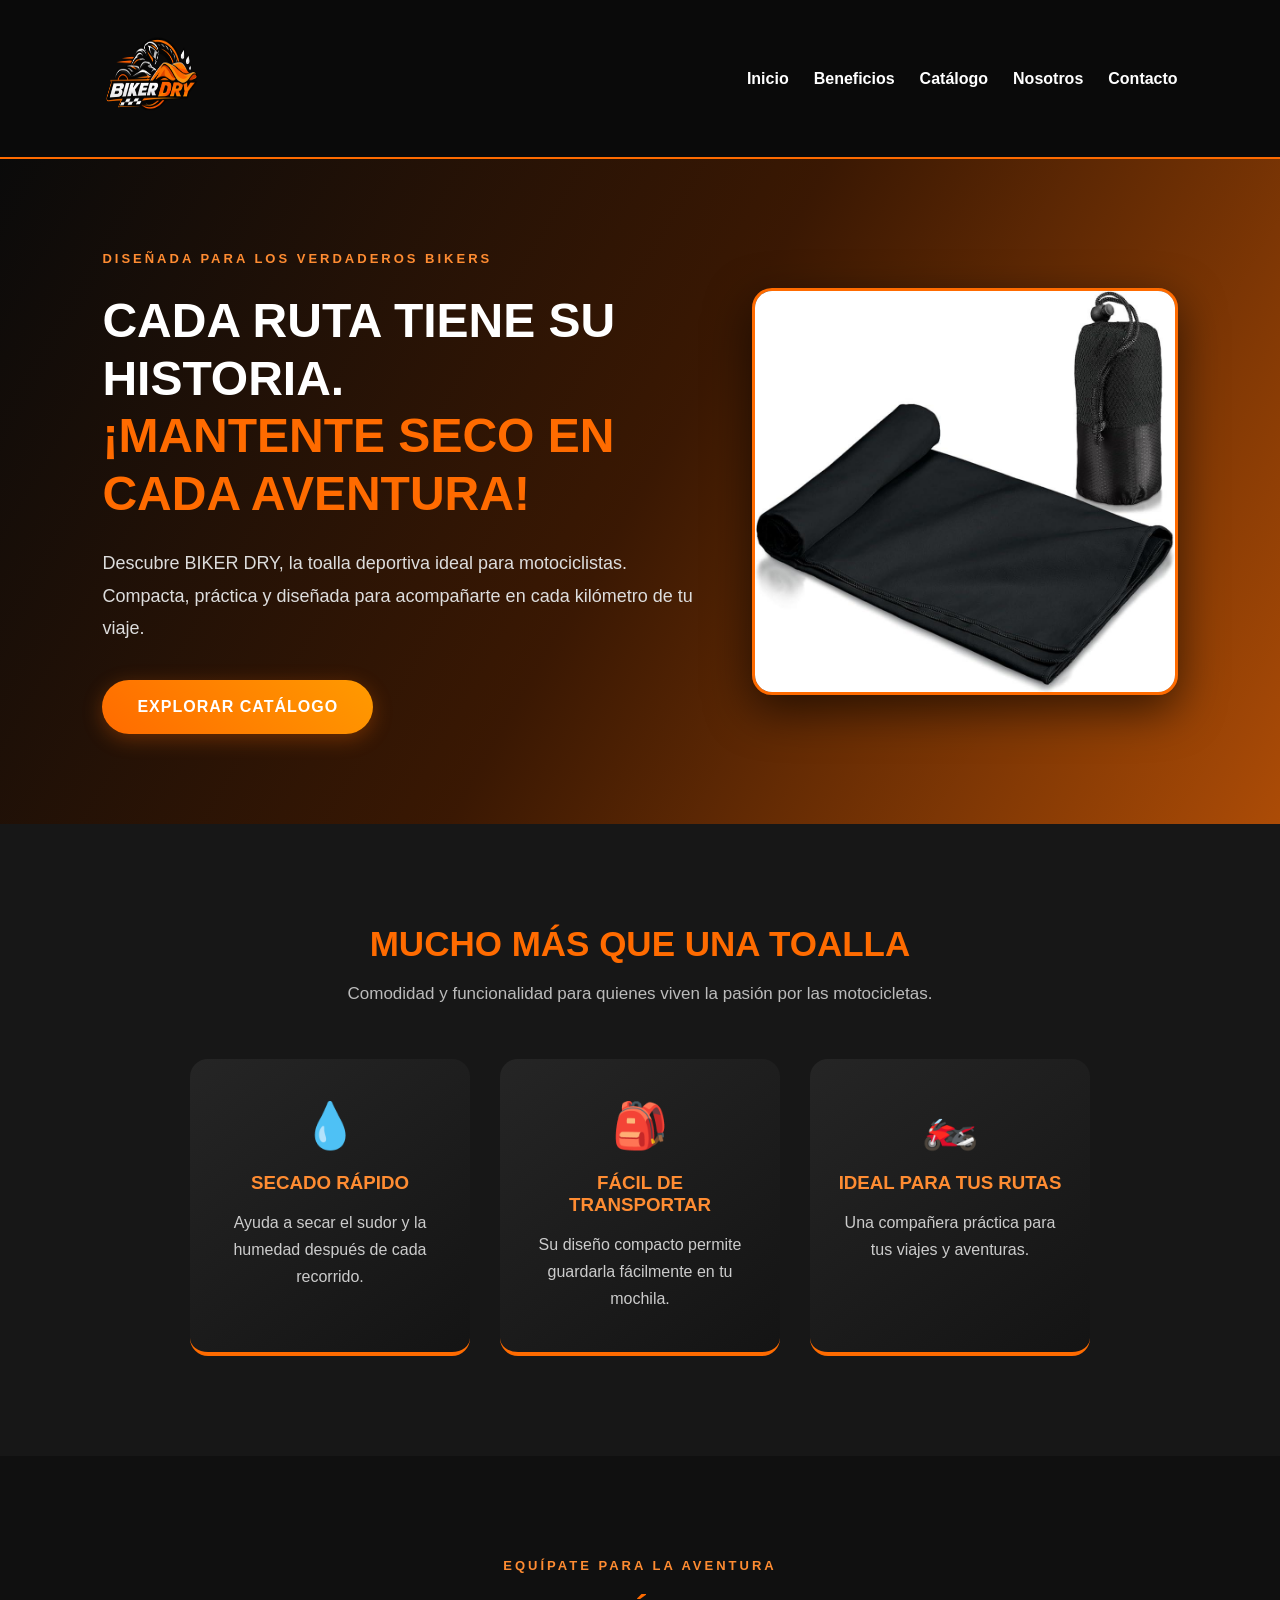
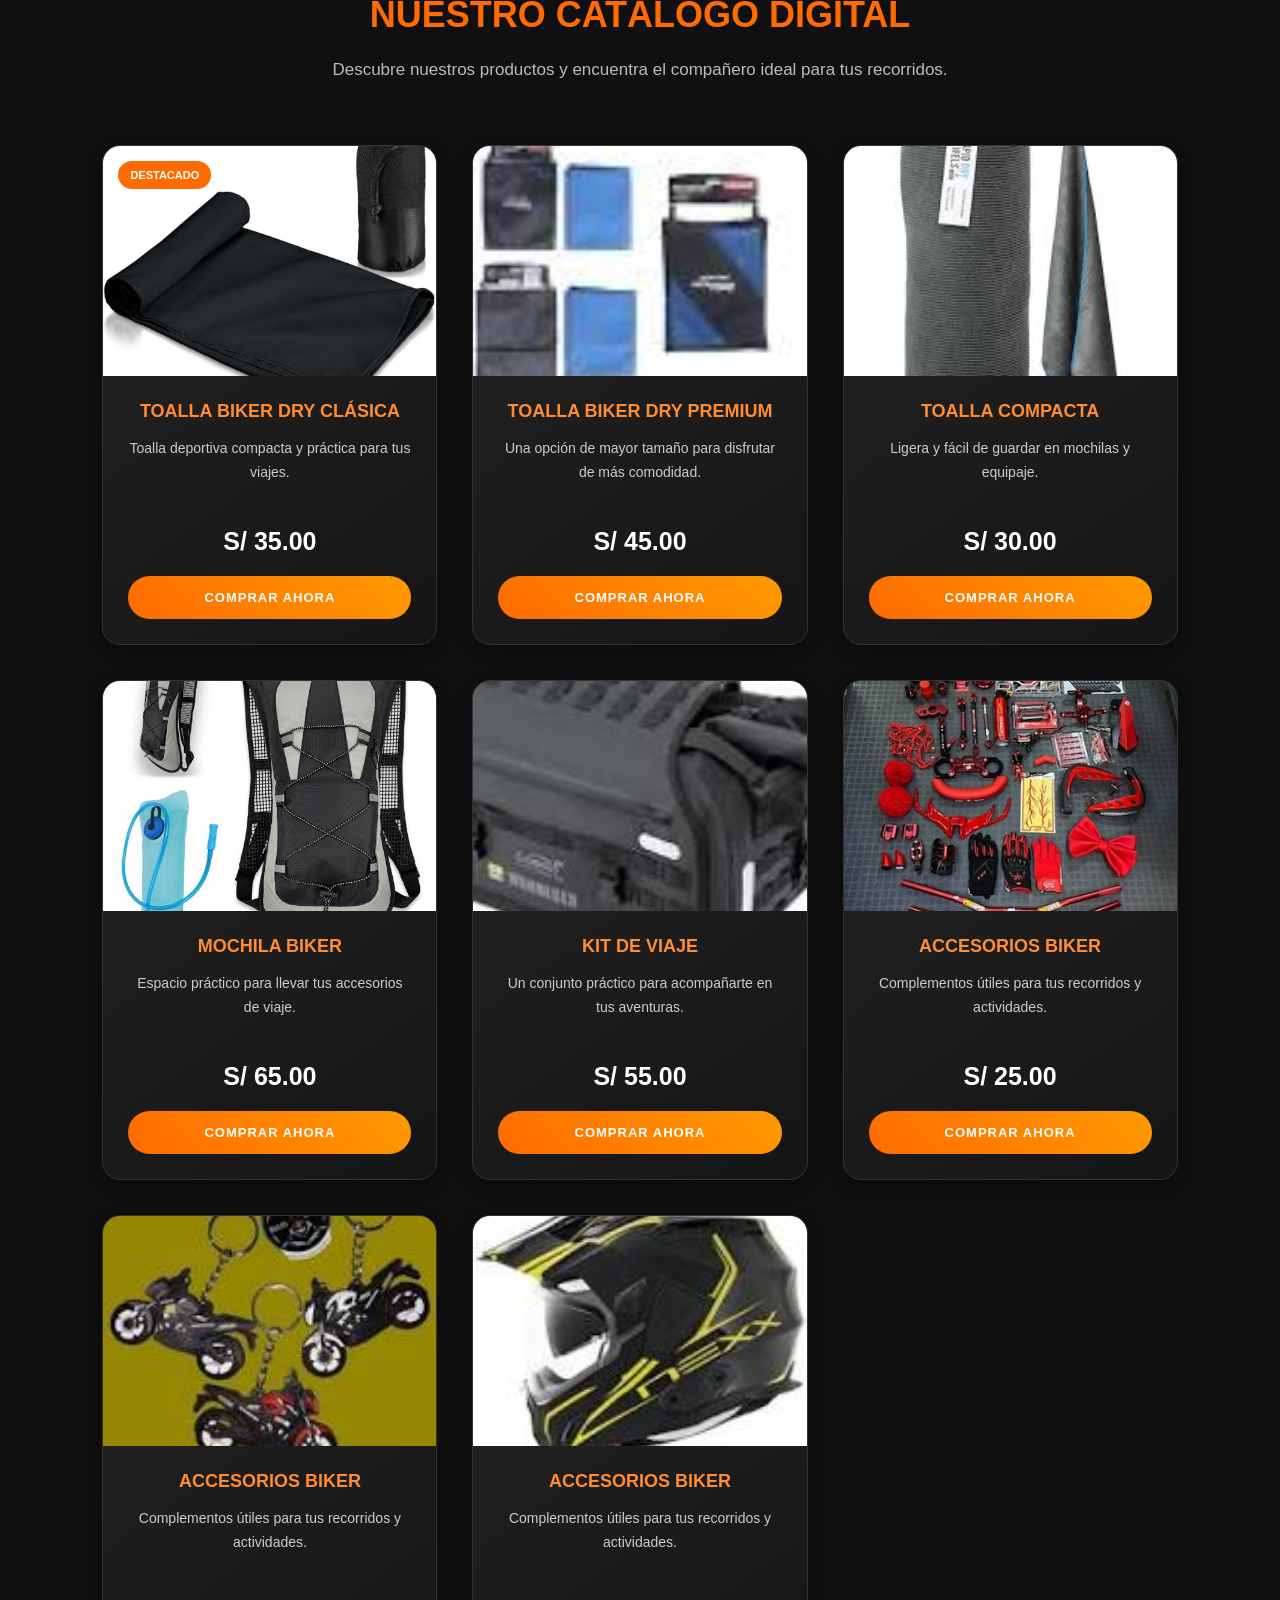
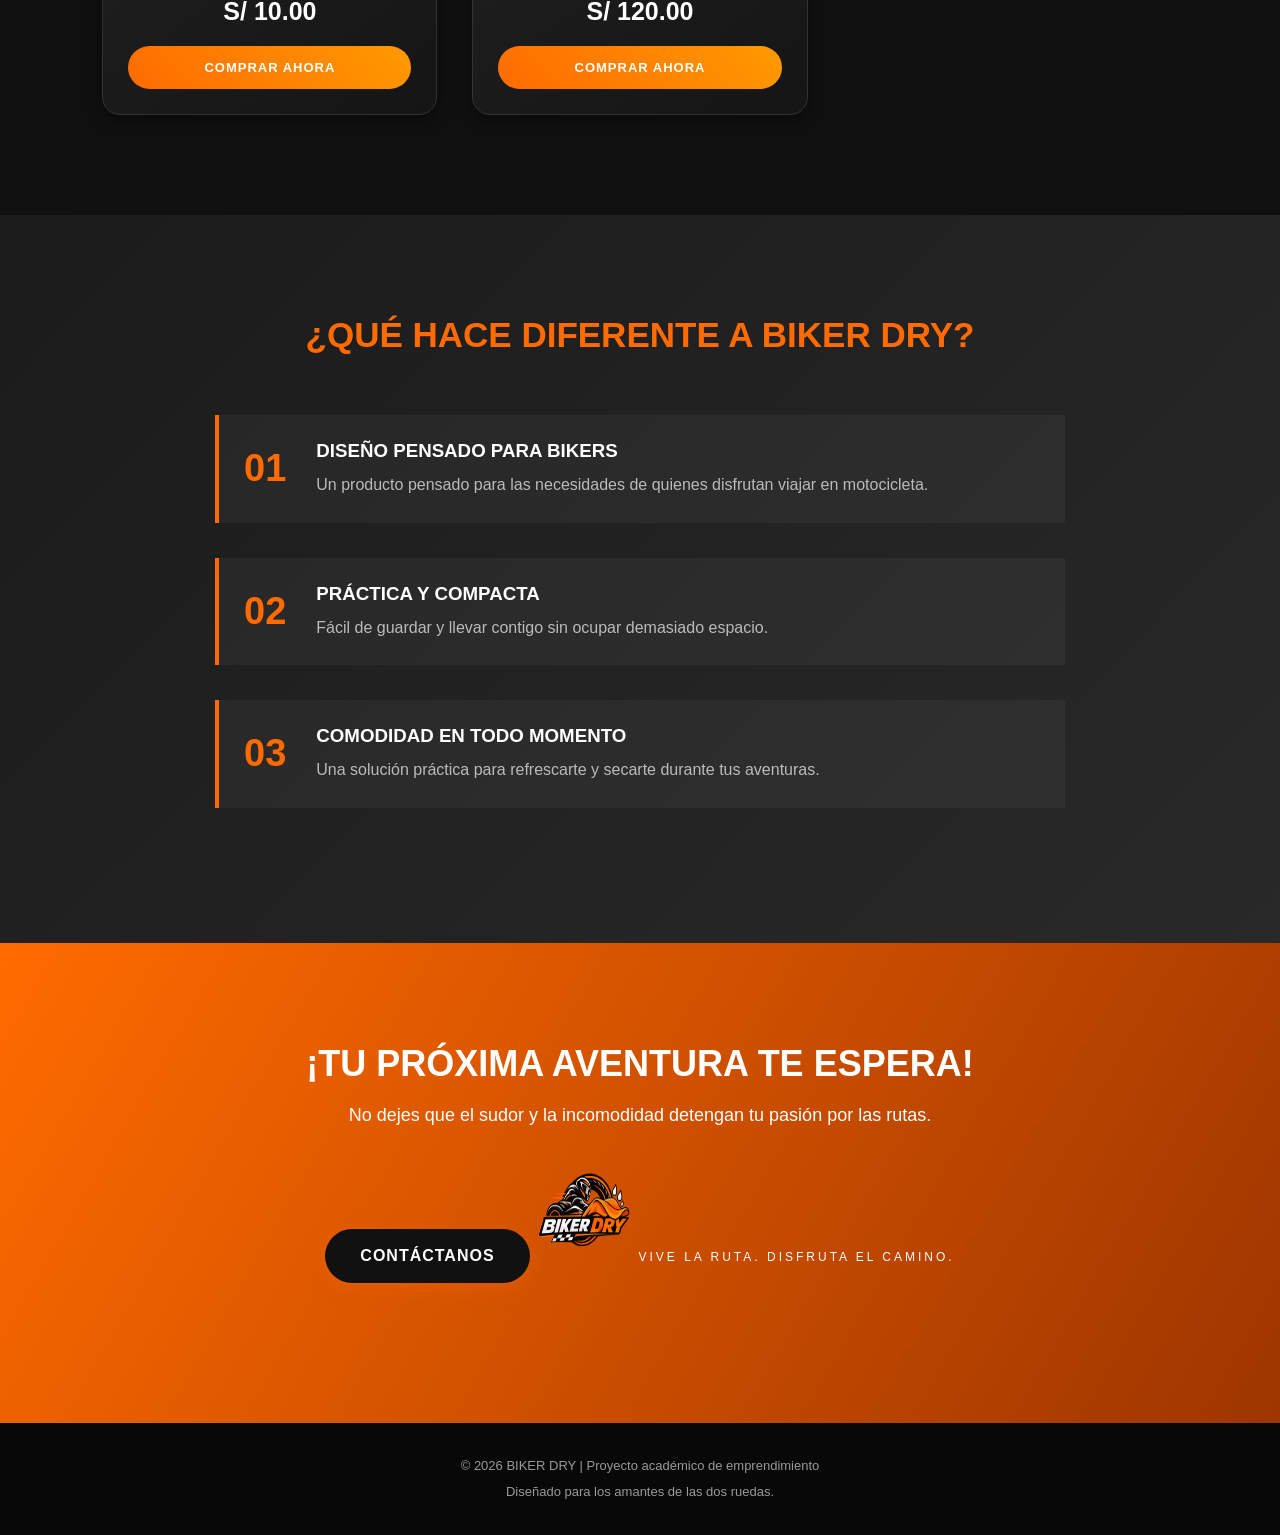
<file: index.html>
<!DOCTYPE html>
<html lang="es">
<head>
    <meta charset="UTF-8">
    <meta name="viewport" content="width=device-width, initial-scale=1.0">
    <meta name="description" content="BIKER DRY: productos deportivos y accesorios para motociclistas.">
    <title>BIKER DRY | Catálogo Digital</title>
    <link rel="stylesheet" href="estilos.css">
</head>

<body>

    <!-- ENCABEZADO -->
    <header class="encabezado">
        <a class="logo" href="#inicio" aria-label="BIKER DRY - Inicio">
            <img src="logo-biker-dry.png" alt="Logotipo BIKER DRY" width="100" height="100">
        </a>

        <nav class="menu">
            <a href="#inicio">Inicio</a>
            <a href="#beneficios">Beneficios</a>
            <a href="#catalogo">Catálogo</a>
            <a href="nosotros.html">Nosotros</a>
            <a href="#contacto">Contacto</a>
        </nav>
    </header>

    <!-- PORTADA PRINCIPAL -->
    <section class="hero" id="inicio">

        <div class="contenido">
            <span class="etiqueta">
                DISEÑADA PARA LOS VERDADEROS BIKERS
            </span>

            <h1>
                CADA RUTA TIENE SU HISTORIA.
                <span>¡MANTENTE SECO EN CADA AVENTURA!</span>
            </h1>

            <p>
                Descubre BIKER DRY, la toalla deportiva ideal
                para motociclistas. Compacta, práctica y diseñada
                para acompañarte en cada kilómetro de tu viaje.
            </p>

            <a href="#catalogo" class="boton">
                EXPLORAR CATÁLOGO
            </a>
        </div>

        <div class="imagen-producto">
            <img src="toalla.jpg" alt="Toalla deportiva BIKER DRY">
        </div>

    </section>

    <!-- BENEFICIOS -->
    <section class="beneficios" id="beneficios">

        <h2>MUCHO MÁS QUE UNA TOALLA</h2>

        <p class="descripcion">
            Comodidad y funcionalidad para quienes viven
            la pasión por las motocicletas.
        </p>

        <div class="contenedor-tarjetas">

            <div class="tarjeta">
                <div class="icono">💧</div>
                <h3>SECADO RÁPIDO</h3>
                <p>Ayuda a secar el sudor y la humedad después de cada recorrido.</p>
            </div>

            <div class="tarjeta">
                <div class="icono">🎒</div>
                <h3>FÁCIL DE TRANSPORTAR</h3>
                <p>Su diseño compacto permite guardarla fácilmente en tu mochila.</p>
            </div>

            <div class="tarjeta">
                <div class="icono">🏍️</div>
                <h3>IDEAL PARA TUS RUTAS</h3>
                <p>Una compañera práctica para tus viajes y aventuras.</p>
            </div>

        </div>
    </section>

    <!-- CATÁLOGO DIGITAL -->
    <section class="catalogo" id="catalogo">

        <div class="catalogo-encabezado">
            <span class="etiqueta">EQUÍPATE PARA LA AVENTURA</span>
            <h2>NUESTRO CATÁLOGO DIGITAL</h2>
            <p>
                Descubre nuestros productos y encuentra
                el compañero ideal para tus recorridos.
            </p>
        </div>

        <div class="catalogo-grid">

            <!-- PRODUCTO 1 -->
            <article class="producto">
                <div class="producto-imagen">
                    <img src="toalla.jpg" alt="Toalla BIKER DRY clásica">
                    <span class="producto-etiqueta">DESTACADO</span>
                </div>

                <div class="producto-info">
                    <h3>TOALLA BIKER DRY CLÁSICA</h3>
                    <p>Toalla deportiva compacta y práctica para tus viajes.</p>
                    <div class="precio">S/ 35.00</div>
                    <a href="mailto:contacto@bikerdry.com?subject=Pedido%20Toalla%20Clásica"
                       class="boton-comprar">COMPRAR AHORA</a>
                </div>
            </article>

            <!-- PRODUCTO 2 -->
            <article class="producto">
                <div class="producto-imagen">
                    <img src="TOALLA COMPACTA viker.jpg" alt="Toalla BIKER DRY premium">
                </div>

                <div class="producto-info">
                    <h3>TOALLA BIKER DRY PREMIUM</h3>
                    <p>Una opción de mayor tamaño para disfrutar de más comodidad.</p>
                    <div class="precio">S/ 45.00</div>
                    <a href="mailto:contacto@bikerdry.com?subject=Pedido%20Toalla%20Premium"
                       class="boton-comprar">COMPRAR AHORA</a>
                </div>
            </article>

            <!-- PRODUCTO 3 -->
            <article class="producto">
                <div class="producto-imagen">
                    <img src="toalla premiun.jpg" alt="Toalla compacta">
                </div>

                <div class="producto-info">
                    <h3>TOALLA COMPACTA</h3>
                    <p>Ligera y fácil de guardar en mochilas y equipaje.</p>
                    <div class="precio">S/ 30.00</div>
                    <a href="mailto:contacto@bikerdry.com?subject=Pedido%20Toalla%20Compacta"
                       class="boton-comprar">COMPRAR AHORA</a>
                </div>
            </article>

            <!-- PRODUCTO 4 -->
            <article class="producto">
                <div class="producto-imagen">
                    <img src="mol.jpg" alt="Mochila para motociclistas">
                </div>

                <div class="producto-info">
                    <h3>MOCHILA BIKER</h3>
                    <p>Espacio práctico para llevar tus accesorios de viaje.</p>
                    <div class="precio">S/ 65.00</div>
                    <a href="mailto:contacto@bikerdry.com?subject=Pedido%20Mochila%20Biker"
                       class="boton-comprar">COMPRAR AHORA</a>
                </div>
            </article>

            <!-- PRODUCTO 5 -->
            <article class="producto">
                <div class="producto-imagen">
                    <img src="kit.jpg" alt="Kit de viaje BIKER DRY">
                </div>

                <div class="producto-info">
                    <h3>KIT DE VIAJE</h3>
                    <p>Un conjunto práctico para acompañarte en tus aventuras.</p>
                    <div class="precio">S/ 55.00</div>
                    <a href="mailto:contacto@bikerdry.com?subject=Pedido%20Kit%20de%20Viaje"
                       class="boton-comprar">COMPRAR AHORA</a>
                </div>
            </article>

            <!-- PRODUCTO 6 -->
            <article class="producto">
                <div class="producto-imagen">
                    <img src="acs.jpg" alt="Accesorios BIKER DRY">
                </div>

                <div class="producto-info">
                    <h3>ACCESORIOS BIKER</h3>
                    <p>Complementos útiles para tus recorridos y actividades.</p>
                    <div class="precio">S/ 25.00</div>
                    <a href="mailto:contacto@bikerdry.com?subject=Pedido%20Accesorios%20Biker"
                       class="boton-comprar">COMPRAR AHORA</a>
                </div>
            </article>
             <!-- PRODUCTO 7 -->
            <article class="producto">
                <div class="producto-imagen">
                    <img src="llave.jpg" alt="llaveros BIKER DRY">
                </div>

                <div class="producto-info">
                    <h3>ACCESORIOS BIKER</h3>
                    <p>Complementos útiles para tus recorridos y actividades.</p>
                    <div class="precio">S/ 10.00</div>
                    <a href="mailto:contacto@bikerdry.com?subject=Pedido%20Accesorios%20Biker"
                       class="boton-comprar">COMPRAR AHORA</a>
                </div>
            </article>
             <!-- PRODUCTO 8 -->
            <article class="producto">
                <div class="producto-imagen">
                    <img src="cascos.jpg" alt="cascos BIKER DRY">
                </div>

                <div class="producto-info">
                    <h3>ACCESORIOS BIKER</h3>
                    <p>Complementos útiles para tus recorridos y actividades.</p>
                    <div class="precio">S/ 120.00</div>
                    <a href="mailto:contacto@bikerdry.com?subject=Pedido%20Accesorios%20Biker"
                       class="boton-comprar">COMPRAR AHORA</a>
                </div>
            </article>



        </div>
    </section>

    <!-- DIFERENCIADORES -->
    <section class="diferencias" id="diferencias">

        <h2>¿QUÉ HACE DIFERENTE A BIKER DRY?</h2>

        <div class="puntos">

            <div class="punto">
                <span>01</span>
                <div>
                    <h3>DISEÑO PENSADO PARA BIKERS</h3>
                    <p>Un producto pensado para las necesidades de quienes disfrutan viajar en motocicleta.</p>
                </div>
            </div>

            <div class="punto">
                <span>02</span>
                <div>
                    <h3>PRÁCTICA Y COMPACTA</h3>
                    <p>Fácil de guardar y llevar contigo sin ocupar demasiado espacio.</p>
                </div>
            </div>

            <div class="punto">
                <span>03</span>
                <div>
                    <h3>COMODIDAD EN TODO MOMENTO</h3>
                    <p>Una solución práctica para refrescarte y secarte durante tus aventuras.</p>
                </div>
            </div>

        </div>
    </section>

    <!-- CONTACTO -->
    <section class="contacto" id="contacto">

        <h2>¡TU PRÓXIMA AVENTURA TE ESPERA!</h2>

        <p>
            No dejes que el sudor y la incomodidad
            detengan tu pasión por las rutas.
        </p>

        <a href="mailto:contacto@bikerdry.com?subject=Consulta%20BIKER%20DRY"
           class="boton">
            CONTÁCTANOS
        </a>

        <img class="logo-pie" src="logo-biker-dry.png" alt="Logotipo BIKER DRY" width="100" height="100">
        <span>VIVE LA RUTA. DISFRUTA EL CAMINO.</span>

    </section>

    <!-- PIE DE PÁGINA -->
    <footer>
        <p>© 2026 BIKER DRY | Proyecto académico de emprendimiento</p>
        <p>Diseñado para los amantes de las dos ruedas.</p>
    </footer>

</body>
</html>
</file>
<file: estilos.css>
/* CONFIGURACIÓN GENERAL */

* {
    margin: 0;
    padding: 0;
    box-sizing: border-box;
}

html {
    scroll-behavior: smooth;
    scroll-padding-top: 20px;
}

body {
    font-family: Arial, sans-serif;
    background: #111111;
    color: white;
    overflow-x: hidden;
}

/* ENCABEZADO */

.encabezado {
    display: flex;
    justify-content: space-between;
    align-items: center;
    padding: 25px 8%;
    background: #0a0a0a;
    border-bottom: 2px solid #ff6b00;
}

.logo {
    font-size: 30px;
    font-weight: 900;
    letter-spacing: 2px;
}

.logo span {
    color: #ff6b00;
}

.menu {
    display: flex;
    gap: 25px;
}

.menu a {
    color: white;
    text-decoration: none;
    font-weight: bold;
    transition: 0.3s;
}

.menu a:hover {
    color: #ff6b00;
}

/* PORTADA PRINCIPAL */

.hero {
    min-height: 650px;
    padding: 90px 8%;
    display: flex;
    align-items: center;
    justify-content: space-between;
    gap: 50px;

    background: linear-gradient(
        120deg,
        rgba(10,10,10,0.98),
        rgba(65,25,0,0.85),
        rgba(255,107,0,0.65)
    );
}

.contenido {
    max-width: 600px;
}

.etiqueta {
    color: #ff8c32;
    font-size: 13px;
    font-weight: bold;
    letter-spacing: 3px;
}

.hero h1 {
    font-size: 48px;
    line-height: 1.2;
    margin: 25px 0;
    font-weight: 900;
}

.hero h1 span {
    color: #ff6b00;
    display: block;
}

.hero p {
    color: #dddddd;
    font-size: 18px;
    line-height: 1.8;
    margin-bottom: 35px;
}

/* IMAGEN PRINCIPAL */

.imagen-producto {
    flex: 1;
    display: flex;
    justify-content: center;
    align-items: center;
}

.imagen-producto img {
    width: 100%;
    max-width: 430px;
    height: auto;
    border-radius: 20px;
    border: 3px solid #ff6b00;
    box-shadow: 0 15px 45px rgba(0,0,0,0.6);
    transition: 0.4s;
}

.imagen-producto img:hover {
    transform: scale(1.05) rotate(1deg);
}

/* BOTONES GENERALES */

.boton {
    display: inline-block;
    background: linear-gradient(45deg, #ff6b00, #ff9a00);
    color: white;
    padding: 18px 35px;
    border-radius: 50px;
    text-decoration: none;
    font-weight: bold;
    letter-spacing: 1px;
    box-shadow: 0 5px 20px rgba(255,107,0,0.3);
    transition: all 0.4s ease;
}

.boton:hover {
    transform: translateY(-7px) scale(1.05);
    background: white;
    color: #ff6b00;
    box-shadow: 0 10px 30px rgba(255,107,0,0.5);
}

/* BENEFICIOS */

.beneficios {
    padding: 100px 8%;
    text-align: center;
    background: #171717;
}

.beneficios h2,
.diferencias h2 {
    font-size: 35px;
    margin-bottom: 20px;
    color: #ff6b00;
}

.descripcion {
    color: #bbbbbb;
    font-size: 17px;
    margin-bottom: 55px;
}

.contenedor-tarjetas {
    display: flex;
    justify-content: center;
    flex-wrap: wrap;
    gap: 30px;
}

.tarjeta {
    background: linear-gradient(145deg, #252525, #141414);
    padding: 40px 25px;
    width: 280px;
    border-radius: 18px;
    border-bottom: 4px solid #ff6b00;
    transition: 0.4s;
}

.tarjeta:hover {
    transform: translateY(-12px);
    box-shadow: 0 15px 35px rgba(255,107,0,0.2);
}

.icono {
    font-size: 45px;
    margin-bottom: 20px;
}

.tarjeta h3 {
    color: #ff8c32;
    margin-bottom: 15px;
}

.tarjeta p {
    color: #cccccc;
    line-height: 1.7;
}

/* CATÁLOGO DIGITAL */

.catalogo {
    padding: 100px 8%;
    background: #101010;
}

.catalogo-encabezado {
    text-align: center;
    margin-bottom: 60px;
}

.catalogo-encabezado h2 {
    color: #ff6b00;
    font-size: 36px;
    margin: 20px 0;
}

.catalogo-encabezado p {
    color: #bbbbbb;
    font-size: 17px;
    line-height: 1.7;
}

/* CUADRÍCULA CSS GRID */

.catalogo-grid {
    display: grid;

    grid-template-columns: repeat(
        auto-fit,
        minmax(250px, 1fr)
    );

    gap: 35px;
    max-width: 1250px;
    margin: auto;
}

/* TARJETAS DE PRODUCTOS */

.producto {
    background: linear-gradient(145deg, #252525, #151515);
    border-radius: 18px;
    overflow: hidden;
    border: 1px solid #333333;
    box-shadow: 0 5px 15px rgba(0,0,0,0.4);

    transition: transform 0.4s ease,
                box-shadow 0.4s ease,
                border-color 0.4s ease;
}

/* EFECTO HOVER: ESCALA Y SOMBRA */

.producto:hover {
    transform: translateY(-12px) scale(1.03);
    box-shadow: 0 20px 40px rgba(255,107,0,0.25);
    border-color: #ff6b00;
}

/* IMÁGENES DE PRODUCTOS */

.producto-imagen {
    width: 100%;
    height: 230px;
    position: relative;
    overflow: hidden;
    background: #202020;
}

.producto-imagen img {
    width: 100%;
    height: 100%;
    object-fit: cover;
    transition: transform 0.5s ease;
}

.producto:hover .producto-imagen img {
    transform: scale(1.10);
}

/* ETIQUETA DE PRODUCTO */

.producto-etiqueta {
    position: absolute;
    top: 15px;
    left: 15px;
    background: #ff6b00;
    color: white;
    padding: 8px 12px;
    border-radius: 20px;
    font-size: 11px;
    font-weight: bold;
}

/* INFORMACIÓN DEL PRODUCTO */

.producto-info {
    padding: 25px;
    text-align: center;
}

.producto-info h3 {
    color: #ff8c32;
    font-size: 18px;
    margin-bottom: 15px;
}

.producto-info p {
    color: #cccccc;
    font-size: 14px;
    line-height: 1.7;
    min-height: 70px;
}

.precio {
    color: #ffffff;
    font-size: 25px;
    font-weight: 900;
    margin: 20px 0;
}

/* BOTÓN DE COMPRA */

.boton-comprar {
    display: block;
    width: 100%;
    padding: 14px 10px;

    background: linear-gradient(45deg, #ff6b00, #ff9a00);
    color: white;

    text-decoration: none;
    text-align: center;
    font-size: 13px;
    font-weight: bold;
    letter-spacing: 1px;

    border-radius: 30px;

    transition: all 0.3s ease;
}

.boton-comprar:hover {
    background: white;
    color: #ff6b00;
    transform: scale(1.05);
    box-shadow: 0 8px 20px rgba(255,107,0,0.35);
}

/* DIFERENCIADORES */

.diferencias {
    padding: 100px 12%;
    background: linear-gradient(135deg, #1b1b1b, #292929);
}

.diferencias h2 {
    text-align: center;
    margin-bottom: 60px;
}

.puntos {
    max-width: 850px;
    margin: auto;
}

.punto {
    display: flex;
    align-items: center;
    gap: 30px;
    margin-bottom: 35px;
    padding: 25px;
    border-left: 4px solid #ff6b00;
    background: rgba(255,255,255,0.04);
    transition: 0.3s;
}

.punto:hover {
    background: rgba(255,107,0,0.12);
    transform: translateX(10px);
}

.punto span {
    color: #ff6b00;
    font-size: 38px;
    font-weight: 900;
}

.punto h3 {
    margin-bottom: 10px;
}

.punto p {
    color: #bbbbbb;
    line-height: 1.6;
}

/* CONTACTO */

.contacto {
    text-align: center;
    padding: 100px 20px;
    background: linear-gradient(120deg, #ff6b00, #9e3500);
}

.contacto h2 {
    font-size: 36px;
    margin-bottom: 20px;
}

.contacto p {
    font-size: 18px;
    margin-bottom: 35px;
}

.contacto .boton {
    background: #111111;
    margin-bottom: 40px;
}

.contacto .boton:hover {
    background: white;
    color: #ff6b00;
}

.contacto h3 {
    font-size: 30px;
    margin-top: 45px;
    letter-spacing: 4px;
}

.contacto span {
    font-size: 12px;
    letter-spacing: 3px;
}

/* PIE DE PÁGINA */

footer {
    background: #080808;
    text-align: center;
    padding: 30px;
    color: #999999;
    line-height: 2;
    font-size: 13px;
}

/* ACCESIBILIDAD */

a:focus-visible {
    outline: 3px solid white;
    outline-offset: 5px;
}

/* TABLETS Y CELULARES */

@media (max-width: 850px) {

    .encabezado {
        flex-direction: column;
        gap: 25px;
    }

    .menu {
        flex-wrap: wrap;
        justify-content: center;
        gap: 15px;
    }

    .hero {
        flex-direction: column;
        text-align: center;
        padding: 70px 7%;
    }

    .hero h1 {
        font-size: 35px;
    }

    .imagen-producto img {
        max-width: 350px;
    }

    .beneficios,
    .diferencias,
    .catalogo {
        padding: 70px 6%;
    }

    .beneficios h2,
    .diferencias h2,
    .catalogo-encabezado h2 {
        font-size: 27px;
    }

    .contacto h2 {
        font-size: 28px;
    }

    .catalogo-grid {
        grid-template-columns: repeat(
            auto-fit,
            minmax(220px, 1fr)
        );
    }
}

/* CELULARES PEQUEÑOS */

@media (max-width: 480px) {

    .logo {
        font-size: 26px;
    }

    .menu a {
        font-size: 13px;
    }

    .hero h1 {
        font-size: 29px;
    }

    .hero p {
        font-size: 16px;
    }

    .imagen-producto img {
        width: 100%;
    }

    .boton {
        padding: 15px 22px;
        font-size: 13px;
    }

    .catalogo-grid {
        grid-template-columns: 1fr;
    }

    .producto-imagen {
        height: 250px;
    }

    .punto {
        gap: 15px;
        padding: 18px;
        align-items: flex-start;
    }

    .punto span {
        font-size: 28px;
    }

    .contacto h2 {
        font-size: 24px;
    }
}

/* REDUCIR ANIMACIONES */

@media (prefers-reduced-motion: reduce) {

    *,
    *::before,
    *::after {
        scroll-behavior: auto !important;
        transition: none !important;
        animation: none !important;
    }
}


/* =====================================================
   PÁGINA INDEPENDIENTE: NOSOTROS
===================================================== */

.nosotros {
    padding: 85px 8%;
    background: #141414;
    min-height: 70vh;
}

.nosotros-encabezado {
    max-width: 800px;
    margin: 0 auto 55px;
    text-align: center;
}

.nosotros-encabezado h1,
.valores h2,
.equipo h2 {
    color: #ff6b00;
    font-size: 36px;
    margin: 18px 0;
}

.nosotros-encabezado p,
.nosotros-card p,
.historia-texto p,
.valor p,
.integrante p {
    color: #cccccc;
    line-height: 1.8;
}

.historia {
    max-width: 1100px;
    margin: 0 auto 65px;
    display: grid;
    grid-template-columns: 1.5fr 1fr;
    gap: 30px;
    align-items: stretch;
}

.historia-texto,
.historia-frase,
.nosotros-card,
.valor,
.integrante {
    background: linear-gradient(145deg, #252525, #171717);
    border: 1px solid #353535;
    border-radius: 18px;
}

.historia-texto {
    padding: 35px;
    border-left: 4px solid #ff6b00;
}

.historia-texto h2,
.nosotros-card h2 {
    color: #ff8c32;
    margin-bottom: 18px;
    font-size: 22px;
}

.historia-texto p + p {
    margin-top: 14px;
}

.historia-frase {
    display: flex;
    flex-direction: column;
    align-items: center;
    justify-content: center;
    text-align: center;
    padding: 30px;
    background: linear-gradient(135deg, #7a2e00, #ff6b00);
}

.historia-frase span {
    font-size: 65px;
    margin-bottom: 18px;
}

.historia-frase h2 {
    font-size: 23px;
    line-height: 1.5;
}

.mision-vision {
    max-width: 1100px;
    margin: 0 auto 80px;
    display: grid;
    grid-template-columns: repeat(2, minmax(0, 1fr));
    gap: 30px;
}

.nosotros-card {
    padding: 35px;
    text-align: center;
    border-bottom: 4px solid #ff6b00;
    transition: 0.3s ease;
}

.nosotros-card:hover,
.valor:hover,
.integrante:hover {
    transform: translateY(-8px);
    box-shadow: 0 15px 35px rgba(255, 107, 0, 0.18);
}

.nosotros-icono {
    display: block;
    font-size: 42px;
    margin-bottom: 18px;
}

.valores,
.equipo {
    max-width: 1200px;
    margin: 0 auto 80px;
    text-align: center;
}

.valores-grid {
    display: grid;
    grid-template-columns: repeat(auto-fit, minmax(190px, 1fr));
    gap: 22px;
    margin-top: 35px;
}

.valor {
    padding: 28px 20px;
    transition: 0.3s ease;
}

.valor span {
    display: block;
    font-size: 35px;
    margin-bottom: 15px;
}

.valor h3,
.integrante h3 {
    color: #ff8c32;
    margin-bottom: 12px;
}

.valor p {
    font-size: 14px;
}

.equipo-grid {
    display: grid;
    grid-template-columns: repeat(auto-fit, minmax(190px, 1fr));
    gap: 25px;
    margin-top: 35px;
}

.integrante {
    padding: 30px 20px;
    transition: 0.3s ease;
}

.integrante img {
    width: 145px;
    height: 145px;
    display: block;
    margin: 0 auto 20px;
    border-radius: 50%;
    object-fit: cover;
    border: 4px solid #ff6b00;
    background: #303030;
}

.integrante p {
    font-size: 14px;
}

.equipo-nota {
    margin-top: 25px;
    color: #999999;
    font-size: 13px;
    line-height: 1.6;
}

.volver-inicio {
    text-align: center;
    margin: 20px auto 10px;
}

@media (max-width: 850px) {
    .nosotros {
        padding: 70px 6%;
    }

    .historia,
    .mision-vision {
        grid-template-columns: 1fr;
    }

    .nosotros-encabezado h1,
    .valores h2,
    .equipo h2 {
        font-size: 29px;
    }
}

@media (max-width: 480px) {
    .historia-texto,
    .nosotros-card {
        padding: 25px 20px;
    }

    .integrante img {
        width: 125px;
        height: 125px;
    }
}


/* Mantener el menú visible al desplazarse */
.encabezado {
    position: sticky;
    top: 0;
    z-index: 1000;
    width: 100%;
}
</file>
